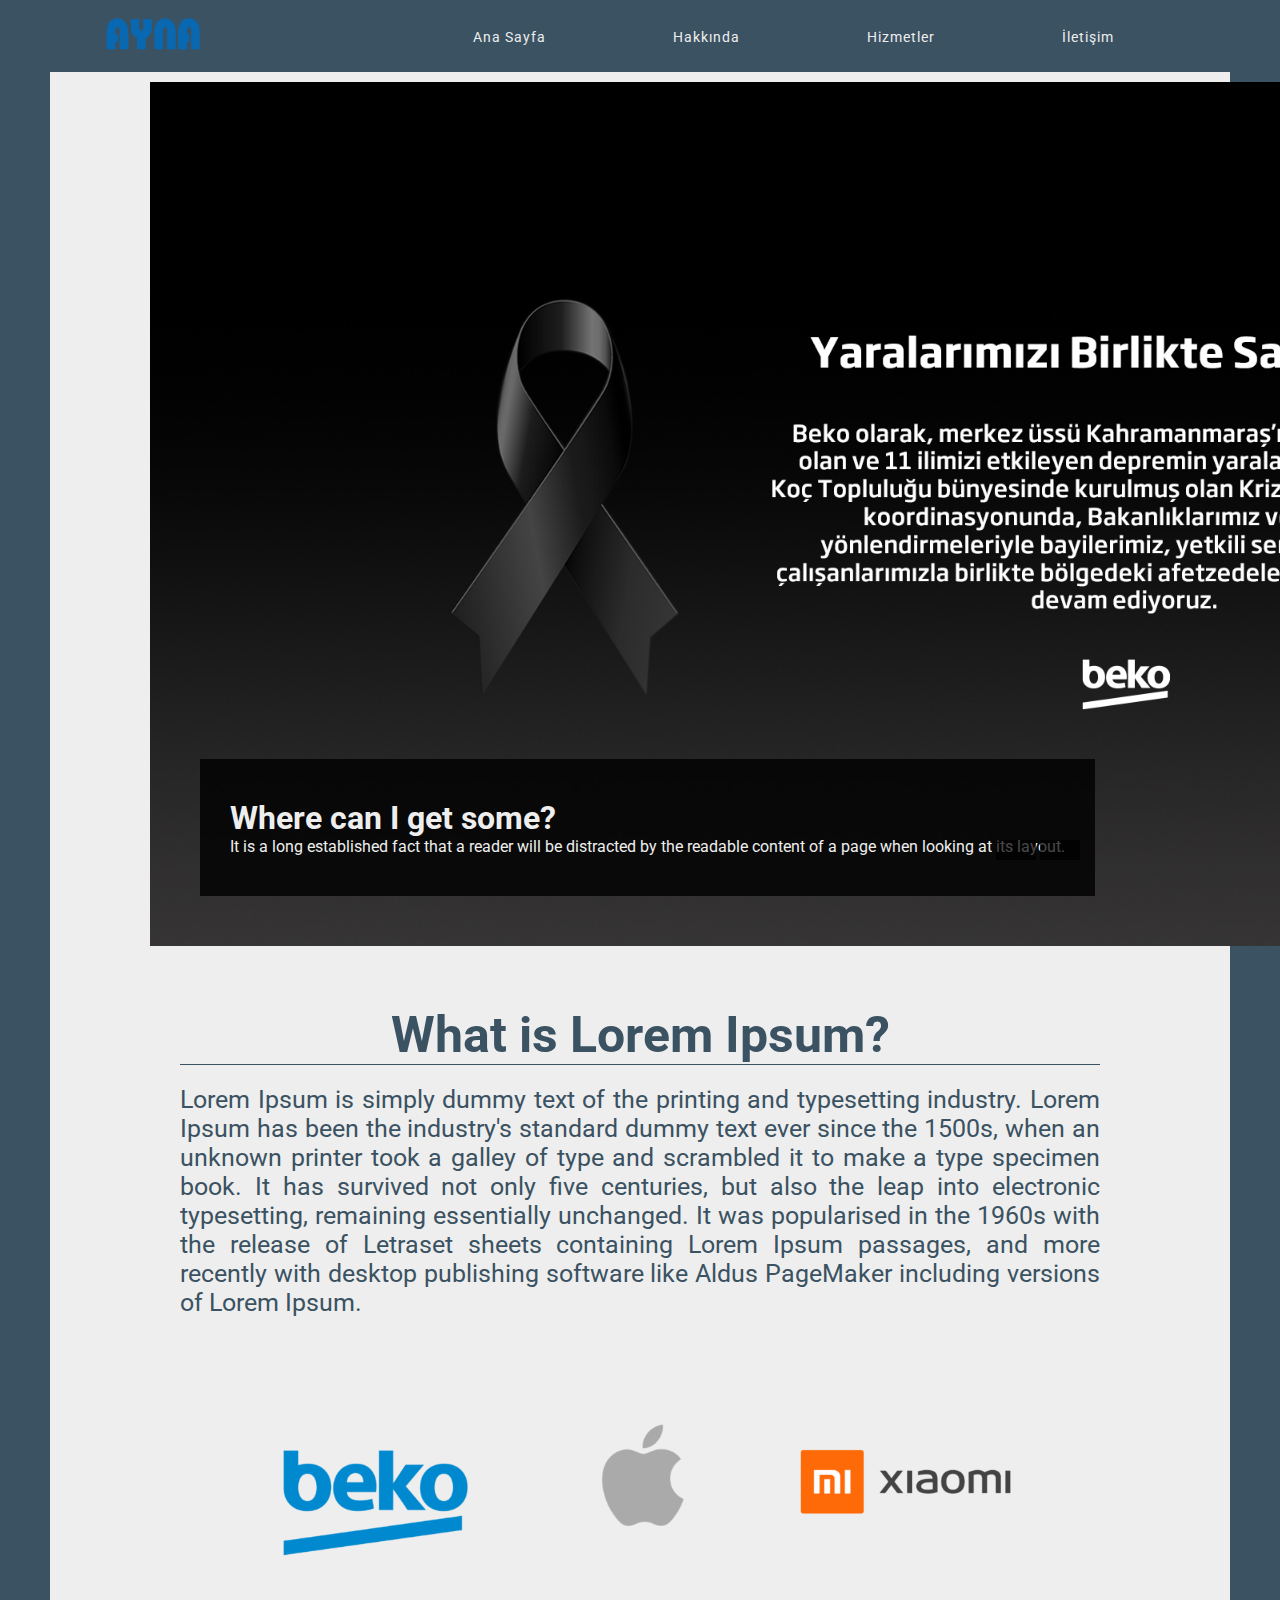
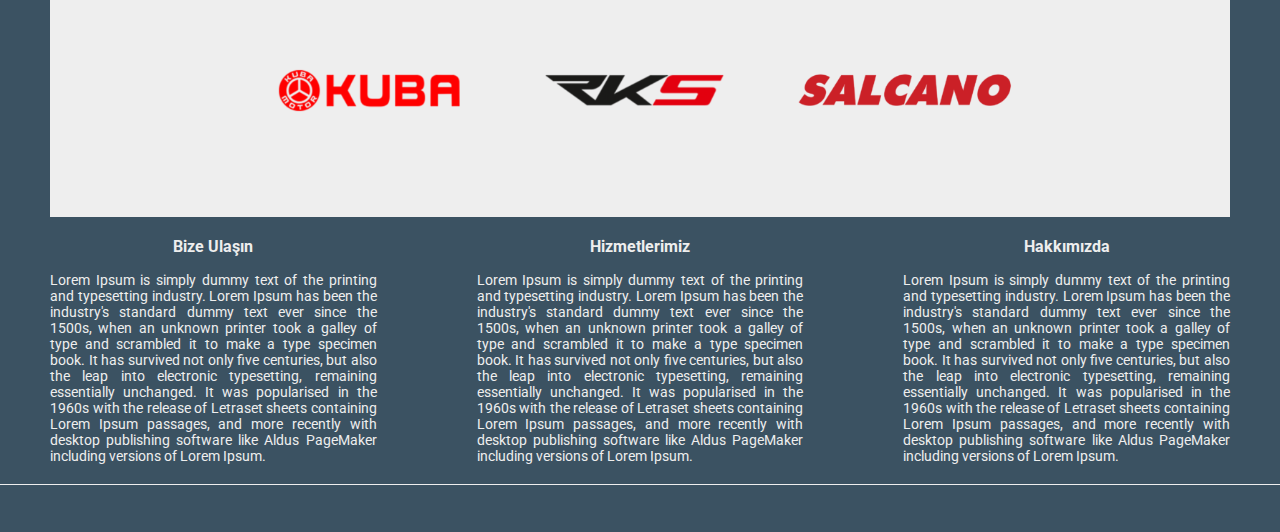
<file: html/index.html>
<!DOCTYPE html>
<html>
<head>
    <meta charset="UTF-8">
    <meta http-equiv="X-UA-Compatible" content="IE=edge">
    <meta name="viewport" content="width=device-width, initial-scale=1.0">
    <title>Ana Sayfa</title>
    <link rel="stylesheet" href="../css/style.css">
    <link rel="stylesheet" href="https://cdnjs.cloudflare.com/ajax/libs/font-awesome/6.3.0/css/all.min.css" integrity="sha512-SzlrxWUlpfuzQ+pcUCosxcglQRNAq/DZjVsC0lE40xsADsfeQoEypE+enwcOiGjk/bSuGGKHEyjSoQ1zVisanQ==" crossorigin="anonymous" referrerpolicy="no-referrer" />
    <link href="https://fonts.googleapis.com/css2?family=Roboto:wght@700&display=swap" rel="stylesheet">
</head>
<body>
    <nav>
        <div class="nav_logo"><a href="index.html"><img src="../resim/logo.png" alt="ayna"></a></div>
        <ul class="nav_link">
            <li><a href="index.html">Ana Sayfa</a></li>
            <li><a href="#">Hakkında</a></li>
            <li><a href="hizmetler.html">Hizmetler</a></li>
            <li><a href="iletisim.html">İletişim</a></li>
        </ul>
        <div class="burger">
            <div class="line1"></div>
            <div class="line2"></div>
            <div class="line3"></div>
        </div>
    </nav>

    <div class="mid">

        <div class="slider">
            <div class="slide active">
                <div class="inner">
                    <h1>Where can I get some?</h1>
                    <p>It is a long established fact that a reader will be distracted by the readable content of a page when looking at its layout.</p>
                </div>
            </div>

            <div class="slide">
                <div class="inner">
                    <h1>Why do we use it?</h1>
                    <p>It is a long established fact that a reader will be distracted by the readable content of a page when looking at its layout.</p>
                </div>
            </div>

            <div class="slide">
                <div class="inner">
                    <h1>What is Lorem Ipsum?</h1>
                    <p>It is a long established fact that a reader will be distracted by the readable content of a page when looking at its layout.</p>
                </div>
            </div>

            <div class="slide">
                <div class="inner">
                    <h1>Where does it come from?</h1>
                    <p>It is a long established fact that a reader will be distracted by the readable content of a page when looking at its layout.</p>
                </div>
            </div>

            <div class="slide">
                <div class="inner">
                    <h1>Whats this Lorem ipsum?</h1>
                    <p>It is a long established fact that a reader will be distracted by the readable content of a page when looking at its layout.</p>
                </div>
            </div>
        </div>

        <div class="indicators">
            <button id="prev"><i class="fa-solid fa-arrow-left"></i></button>
            <button id="next"><i class="fa-solid fa-arrow-right"></i></button>
        </div>

        <div class="inf">
            <h1>What is Lorem Ipsum?</h1>
            <p>
                Lorem Ipsum is simply dummy text of the printing and typesetting industry. Lorem Ipsum has been the industry's standard dummy text ever since the 1500s, when an unknown printer took a galley of type and scrambled it to make a type specimen book. It has survived not only five centuries, but also the leap into electronic typesetting, remaining essentially unchanged. It was popularised in the 1960s with the release of Letraset sheets containing Lorem Ipsum passages, and more recently with desktop publishing software like Aldus PageMaker including versions of Lorem Ipsum.
            </p>
        </div>

        <div class="partner">
            <img src="../resim/partner (6).png" alt="beko">
            <img src="../resim/partner (5).png" alt="apple">
            <img src="../resim/partner (4).png" alt="xiaomi">
            <img src="../resim/partner (7).png" alt="kuba">
            <img src="../resim/partner (1).png" alt="rks">
            <img src="../resim/partner (2).png" alt="salcano">
        </div>
    </div>

    <div class="bottom">
        <div class="content">
            <h3>Bize Ulaşın</h3> <br>
            <p>
                Lorem Ipsum is simply dummy text of the printing and typesetting industry. Lorem Ipsum has been the industry's standard dummy text ever since the 1500s, when an unknown printer took a galley of type and scrambled it to make a type specimen book. It has survived not only five centuries, but also the leap into electronic typesetting, remaining essentially unchanged. It was popularised in the 1960s with the release of Letraset sheets containing Lorem Ipsum passages, and more recently with desktop publishing software like Aldus PageMaker including versions of Lorem Ipsum.
            </p>
        </div>

        <div class="content">
            <h3>Hizmetlerimiz</h3> <br>
            <p>
                Lorem Ipsum is simply dummy text of the printing and typesetting industry. Lorem Ipsum has been the industry's standard dummy text ever since the 1500s, when an unknown printer took a galley of type and scrambled it to make a type specimen book. It has survived not only five centuries, but also the leap into electronic typesetting, remaining essentially unchanged. It was popularised in the 1960s with the release of Letraset sheets containing Lorem Ipsum passages, and more recently with desktop publishing software like Aldus PageMaker including versions of Lorem Ipsum.
            </p>
        </div>

        <div class="content">
            <h3>Hakkımızda</h3> <br>
            <p>
                Lorem Ipsum is simply dummy text of the printing and typesetting industry. Lorem Ipsum has been the industry's standard dummy text ever since the 1500s, when an unknown printer took a galley of type and scrambled it to make a type specimen book. It has survived not only five centuries, but also the leap into electronic typesetting, remaining essentially unchanged. It was popularised in the 1960s with the release of Letraset sheets containing Lorem Ipsum passages, and more recently with desktop publishing software like Aldus PageMaker including versions of Lorem Ipsum.
            </p>
        </div>

        <div class="social">
                <a href="#"><i class="fa-brands fa-square-facebook"></i></a>
                <a href="#"><i class="fa-brands fa-square-twitter"></i></a>
                <a href="#"><i class="fa-brands fa-instagram"></i></a>
                <a href="#"><i class="fa-brands fa-whatsapp"></i></a>
        </div>
    </div>

<script src="../js/main.js" charset="UTF-8"></script> 
</body>
</html>
</file>
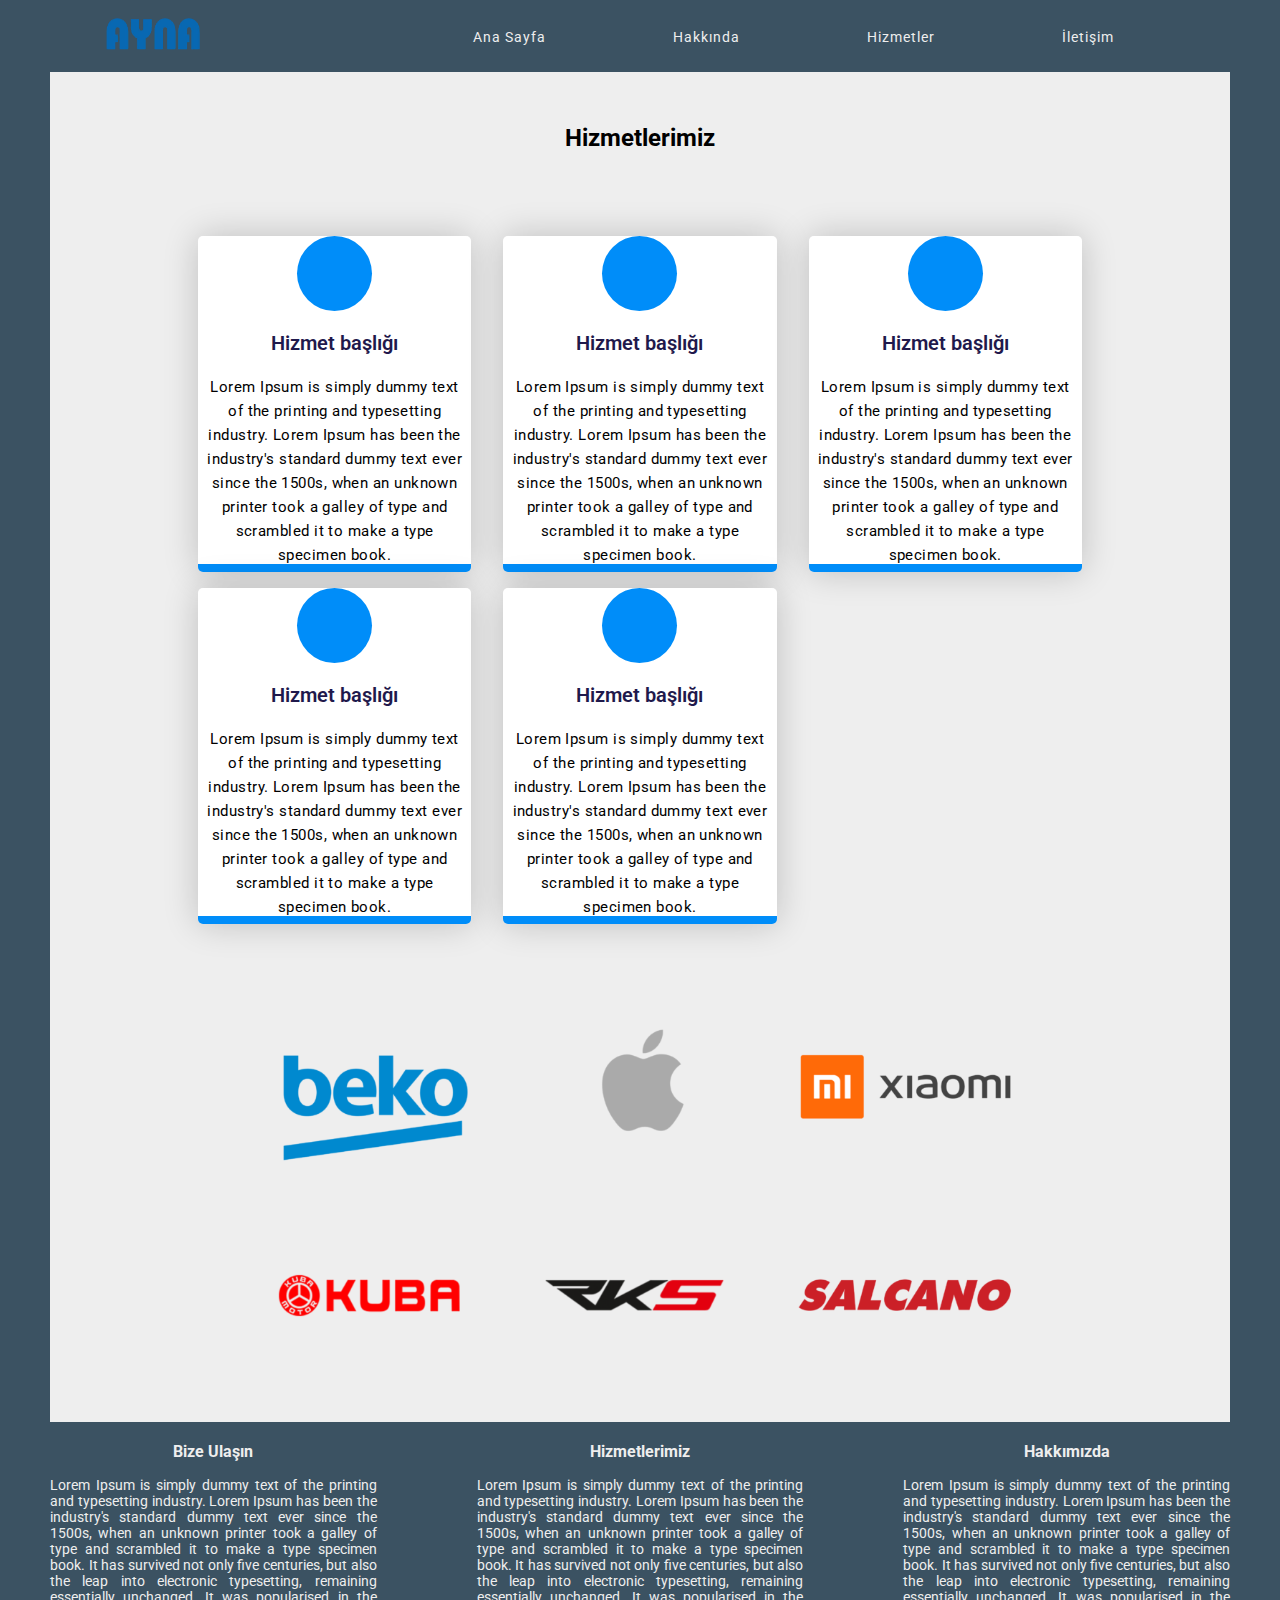
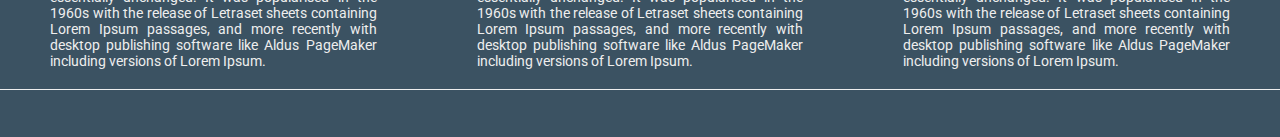
<file: html/hizmetler.html>
<!DOCTYPE html>
<html>
<head>
    <meta charset="UTF-8">
    <meta http-equiv="X-UA-Compatible" content="IE=edge">
    <meta name="viewport" content="width=device-width, initial-scale=1.0">
    <title>Ana Sayfa</title>
    <link rel="stylesheet" href="../css/style.css">
    <link rel="stylesheet" href="https://cdnjs.cloudflare.com/ajax/libs/font-awesome/6.3.0/css/all.min.css" integrity="sha512-SzlrxWUlpfuzQ+pcUCosxcglQRNAq/DZjVsC0lE40xsADsfeQoEypE+enwcOiGjk/bSuGGKHEyjSoQ1zVisanQ==" crossorigin="anonymous" referrerpolicy="no-referrer" />
    <link href="https://fonts.googleapis.com/css2?family=Roboto:wght@700&display=swap" rel="stylesheet">
</head>
<body>
    <nav>
        <div class="nav_logo"><a href="index.html"><img src="../resim/logo.png" alt="ayna"></a></div>
        <ul class="nav_link">
            <li><a href="index.html">Ana Sayfa</a></li>
            <li><a href="#">Hakkında</a></li>
            <li><a href="hizmetler.html">Hizmetler</a></li>
            <li><a href="iletisim.html">İletişim</a></li>
        </ul>
        <div class="burger">
            <div class="line1"></div>
            <div class="line2"></div>
            <div class="line3"></div>
        </div>
    </nav>

    <div class="mid">
        
        <section>
            <div class="row">
                <h2 class="section-head">Hizmetlerimiz</h2>

            </div>
                            
            <div class="row">
                <div class="colmn">
                    <div class="card">
                        <div class="icon-wrapper">
                            <i class="fas fa-truck-pickup"></i>
                        </div>
                        <h3>Hizmet başlığı</h3>
                        <p>Lorem Ipsum is simply dummy text of the printing and typesetting industry. Lorem Ipsum has been the industry's standard dummy text ever since the 1500s, when an unknown printer took a galley of type and scrambled it to make a type specimen book.</p>
                    </div>
                </div>

                <div class="colmn">
                    <div class="card">
                        <div class="icon-wrapper">
                            <i class="fas fa-wrench"></i>
                        </div>
                        <h3>Hizmet başlığı</h3>
                        <p>Lorem Ipsum is simply dummy text of the printing and typesetting industry. Lorem Ipsum has been the industry's standard dummy text ever since the 1500s, when an unknown printer took a galley of type and scrambled it to make a type specimen book.</p>
                    </div>
                </div>

                <div class="colmn">
                    <div class="card">
                        <div class="icon-wrapper">
                            <i class="fas fa-hammer"></i>
                        </div>
                        <h3>Hizmet başlığı</h3>
                        <p>Lorem Ipsum is simply dummy text of the printing and typesetting industry. Lorem Ipsum has been the industry's standard dummy text ever since the 1500s, when an unknown printer took a galley of type and scrambled it to make a type specimen book.</p>
                    </div>
                </div>

                <div class="colmn">
                    <div class="card">
                        <div class="icon-wrapper">
                            <i class="fas fa-broom"></i>
                        </div>
                        <h3>Hizmet başlığı</h3>
                        <p>Lorem Ipsum is simply dummy text of the printing and typesetting industry. Lorem Ipsum has been the industry's standard dummy text ever since the 1500s, when an unknown printer took a galley of type and scrambled it to make a type specimen book.</p>
                    </div>
                </div>

                <div class="colmn">
                    <div class="card">
                        <div class="icon-wrapper">
                            <i class="fas fa-plug"></i>
                        </div>
                        <h3>Hizmet başlığı</h3>
                        <p>Lorem Ipsum is simply dummy text of the printing and typesetting industry. Lorem Ipsum has been the industry's standard dummy text ever since the 1500s, when an unknown printer took a galley of type and scrambled it to make a type specimen book.</p>
                    </div>
                </div>
            </div>
        </section>

        <div class="partner">
            <img src="../resim/partner (6).png" alt="beko">
            <img src="../resim/partner (5).png" alt="apple">
            <img src="../resim/partner (4).png" alt="xiaomi">
            <img src="../resim/partner (7).png" alt="kuba">
            <img src="../resim/partner (1).png" alt="rks">
            <img src="../resim/partner (2).png" alt="salcano">
        </div>
    </div>

    <div class="bottom">
        <div class="content">
            <h3>Bize Ulaşın</h3> <br>
            <p>
                Lorem Ipsum is simply dummy text of the printing and typesetting industry. Lorem Ipsum has been the industry's standard dummy text ever since the 1500s, when an unknown printer took a galley of type and scrambled it to make a type specimen book. It has survived not only five centuries, but also the leap into electronic typesetting, remaining essentially unchanged. It was popularised in the 1960s with the release of Letraset sheets containing Lorem Ipsum passages, and more recently with desktop publishing software like Aldus PageMaker including versions of Lorem Ipsum.
            </p>
        </div>

        <div class="content">
            <h3>Hizmetlerimiz</h3> <br>
            <p>
                Lorem Ipsum is simply dummy text of the printing and typesetting industry. Lorem Ipsum has been the industry's standard dummy text ever since the 1500s, when an unknown printer took a galley of type and scrambled it to make a type specimen book. It has survived not only five centuries, but also the leap into electronic typesetting, remaining essentially unchanged. It was popularised in the 1960s with the release of Letraset sheets containing Lorem Ipsum passages, and more recently with desktop publishing software like Aldus PageMaker including versions of Lorem Ipsum.
            </p>
        </div>

        <div class="content">
            <h3>Hakkımızda</h3> <br>
            <p>
                Lorem Ipsum is simply dummy text of the printing and typesetting industry. Lorem Ipsum has been the industry's standard dummy text ever since the 1500s, when an unknown printer took a galley of type and scrambled it to make a type specimen book. It has survived not only five centuries, but also the leap into electronic typesetting, remaining essentially unchanged. It was popularised in the 1960s with the release of Letraset sheets containing Lorem Ipsum passages, and more recently with desktop publishing software like Aldus PageMaker including versions of Lorem Ipsum.
            </p>
        </div>

        <div class="social">
                <a href="#"><i class="fa-brands fa-square-facebook"></i></a>
                <a href="#"><i class="fa-brands fa-square-twitter"></i></a>
                <a href="#"><i class="fa-brands fa-instagram"></i></a>
                <a href="#"><i class="fa-brands fa-whatsapp"></i></a>
        </div>
    </div>

<script src="../js/main.js" charset="UTF-8"></script> 
</body>
</html>
</file>
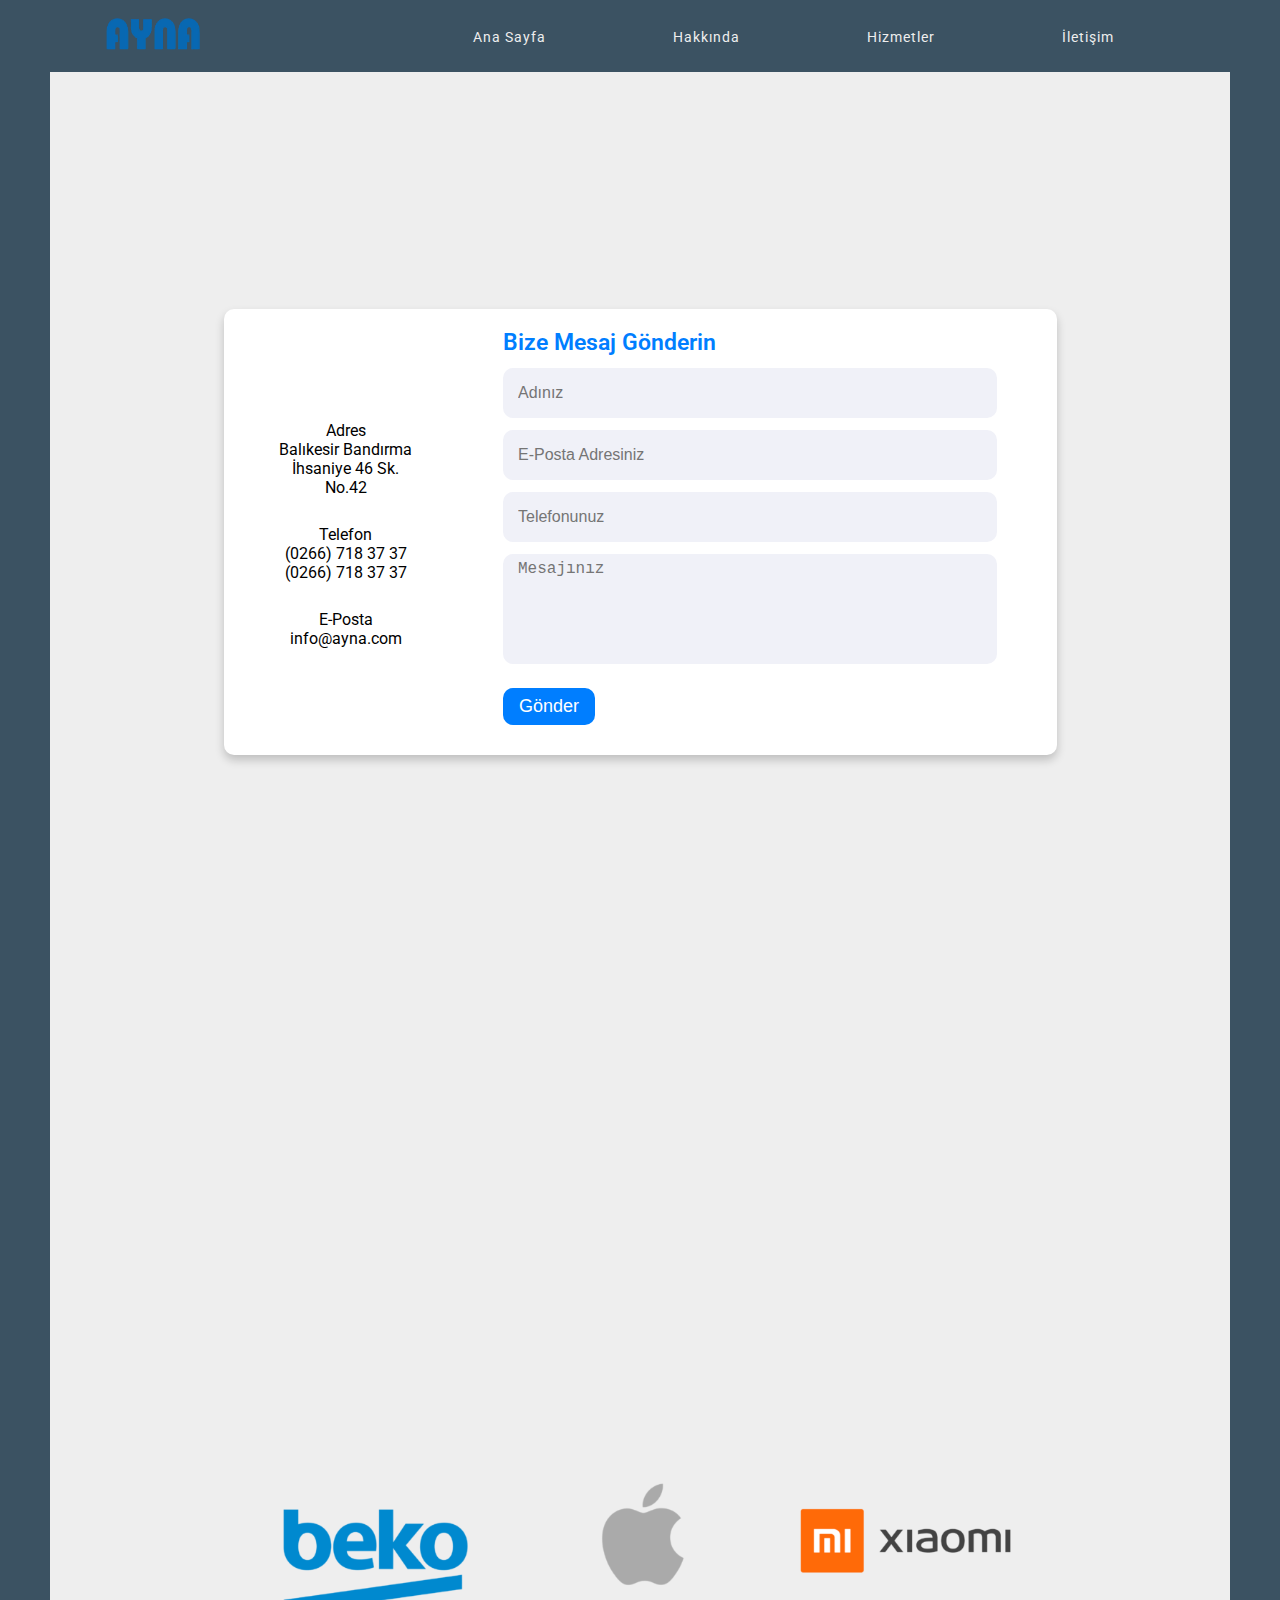
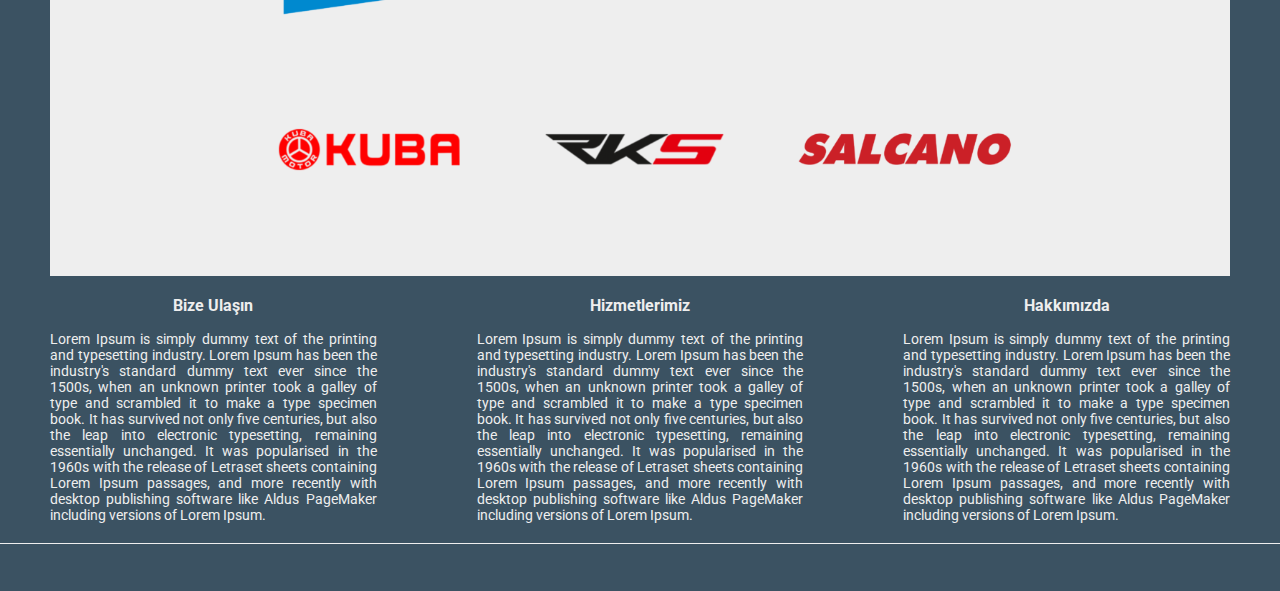
<file: html/iletisim.html>
<!DOCTYPE html>
<html>
<head>
    <meta charset="UTF-8">
    <meta http-equiv="X-UA-Compatible" content="IE=edge">
    <meta name="viewport" content="width=device-width, initial-scale=1.0">
    <title>Ana Sayfa</title>
    <link rel="stylesheet" href="../css/style.css">
    <link rel="stylesheet" href="https://cdnjs.cloudflare.com/ajax/libs/font-awesome/6.3.0/css/all.min.css" integrity="sha512-SzlrxWUlpfuzQ+pcUCosxcglQRNAq/DZjVsC0lE40xsADsfeQoEypE+enwcOiGjk/bSuGGKHEyjSoQ1zVisanQ==" crossorigin="anonymous" referrerpolicy="no-referrer" />
    <link href="https://fonts.googleapis.com/css2?family=Roboto:wght@700&display=swap" rel="stylesheet">
</head>
<body>
    <nav>
        <div class="nav_logo"><a href="index.html"><img src="../resim/logo.png" alt="ayna"></a></div>
        <ul class="nav_link">
            <li><a href="index.html">Ana Sayfa</a></li>
            <li><a href="#">Hakkında</a></li>
            <li><a href="hizmetler.html">Hizmetler</a></li>
            <li><a href="iletisim.html">İletişim</a></li>
        </ul>
        <div class="burger">
            <div class="line1"></div>
            <div class="line2"></div>
            <div class="line3"></div>
        </div>
    </nav>

    <div class="mid">
        <div class="contactpage">
            <div class="container">
                <div class="box">
                    <div class="left_side">
                        <div class="adress detail">
                            <a href="https://goo.gl/maps/DpkfjddGLXZa6Nyh6"><i class="fas fa-map-marker-alt"></i></a>
                            <div class="topic">Adres</div>
                            <div class="text">Balıkesir Bandırma</div>
                            <div class="text">İhsaniye 46 Sk. No.42</div>
                        </div>
        
                        <div class="phone detail">
                            <i class="fas fa-phone-alt"></i>
                            <div class="topic">Telefon</div>
                            <div class="text">(0266) 718 37 37</div>
                            <div class="text">(0266) 718 37 37</div>
                        </div>
        
                        <div class="email detail">
                            <i class="fas fa-envelope"></i>
                            <div class="topic">E-Posta</div>
                            <div class="text">info@ayna.com</div>
                        </div>
                    </div>

                    <div class="right_side">
                        <div class="topic_text">
                            Bize Mesaj Gönderin
                        </div>
                        <form action="#">
                            <div class="input-box">
                                <input type="text" placeholder="Adınız">
                            </div>

                            <div class="input-box">
                                <input type="text" placeholder="E-Posta Adresiniz">
                            </div>

                            <div class="input-box">
                                <input type="text" placeholder="Telefonunuz">
                            </div>

                            <div class="input-box message-box">
                                <textarea rows="5" placeholder="Mesajınız"></textarea>
                            </div>

                            <div class="button">
                                <input type="button" value="Gönder">
                            </div>  
                        </form>
                    </div>
                </div>
               </div>
        </div>
       
        <iframe src="https://www.google.com/maps/embed?pb=!1m18!1m12!1m3!1d3040.523061304426!2d27.97307895139541!3d40.3529249792714!2m3!1f0!2f0!3f0!3m2!1i1024!2i768!4f13.1!3m3!1m2!1s0x14b5d3a18d5ea8df%3A0x5952ab9e74879689!2zQVlOQSBBTEnFnlZFUsSwxZ4gTUVSS0VaxLA!5e0!3m2!1str!2str!4v1677878500008!5m2!1str!2str" width="100%" height="450" style="border:0;" allowfullscreen="" loading="lazy" referrerpolicy="no-referrer-when-downgrade"></iframe>

        <div class="partner">
            <img src="../resim/partner (6).png" alt="beko">
            <img src="../resim/partner (5).png" alt="apple">
            <img src="../resim/partner (4).png" alt="xiaomi">
            <img src="../resim/partner (7).png" alt="kuba">
            <img src="../resim/partner (1).png" alt="rks">
            <img src="../resim/partner (2).png" alt="salcano">
        </div>
    </div>

    <div class="bottom">
        <div class="content">
            <h3>Bize Ulaşın</h3> <br>
            <p>
                Lorem Ipsum is simply dummy text of the printing and typesetting industry. Lorem Ipsum has been the industry's standard dummy text ever since the 1500s, when an unknown printer took a galley of type and scrambled it to make a type specimen book. It has survived not only five centuries, but also the leap into electronic typesetting, remaining essentially unchanged. It was popularised in the 1960s with the release of Letraset sheets containing Lorem Ipsum passages, and more recently with desktop publishing software like Aldus PageMaker including versions of Lorem Ipsum.
            </p>
        </div>

        <div class="content">
            <h3>Hizmetlerimiz</h3> <br>
            <p>
                Lorem Ipsum is simply dummy text of the printing and typesetting industry. Lorem Ipsum has been the industry's standard dummy text ever since the 1500s, when an unknown printer took a galley of type and scrambled it to make a type specimen book. It has survived not only five centuries, but also the leap into electronic typesetting, remaining essentially unchanged. It was popularised in the 1960s with the release of Letraset sheets containing Lorem Ipsum passages, and more recently with desktop publishing software like Aldus PageMaker including versions of Lorem Ipsum.
            </p>
        </div>

        <div class="content">
            <h3>Hakkımızda</h3> <br>
            <p>
                Lorem Ipsum is simply dummy text of the printing and typesetting industry. Lorem Ipsum has been the industry's standard dummy text ever since the 1500s, when an unknown printer took a galley of type and scrambled it to make a type specimen book. It has survived not only five centuries, but also the leap into electronic typesetting, remaining essentially unchanged. It was popularised in the 1960s with the release of Letraset sheets containing Lorem Ipsum passages, and more recently with desktop publishing software like Aldus PageMaker including versions of Lorem Ipsum.
            </p>
        </div>

        <div class="social">
                <a href="#"><i class="fa-brands fa-square-facebook"></i></a>
                <a href="#"><i class="fa-brands fa-square-twitter"></i></a>
                <a href="#"><i class="fa-brands fa-instagram"></i></a>
                <a href="#"><i class="fa-brands fa-whatsapp"></i></a>
        </div>
    </div>

<script src="../js/main.js" charset="UTF-8"></script> 
</body>
</html>
</file>
<file: css/style.css>
*{
    margin: 0px;
    padding: 0px;
    box-sizing: border-box;
}

html::-webkit-scrollbar{
    width: 8px;
    background-color: #3b5262;
}

html::-webkit-scrollbar-track{
    background-color: #3b5262;
}

html::-webkit-scrollbar-thumb{
    border-radius: 30px;
    background-color: #eee;
}

a{
    text-decoration: none;
}

li{
    list-style: none;
}

body{
    background-color: #3b5262;
}

.mid{
    height: 100%;
    padding-top: 10px;
    padding-left: 100px;
    padding-right: 100px;
    margin-left: 50px;
    margin-right: 50px;
    font-family: 'Roboto', sans-serif;
    background-color: #eee;
}

nav{
    display: flex;
    justify-content: space-around;
    align-items: center;
    height: 8vh;
    background: #3b5262;
    color: #eee;
    font-family: 'Roboto', sans-serif;
    position: sticky;
    top: 0;
    z-index: 1000;
}

.nav_logo img{
    width: 100px;
}

.nav_link{
    display: flex;
    justify-content: space-around;
    width: 60%;
}

.nav_link a{
    color: #eee;
    font-size: 14px;
    letter-spacing: 1px;
}

.burger{
    display: none;
    cursor: pointer;
}

.burger .line1,
.burger .line2,
.burger .line3{
    width: 24px;
    height: 3px;
    background-color: #eee;
    transition: .3s ease;
}

.burger .line2{
    margin: 3px 0px;
}

@media screen and (max-width: 768px) {
    body{
        overflow-x: hidden;
    }
    .burger{
        display: block;
    }

    .nav_link{
        position: absolute;
        top: 8vh;
        right: 0;
        width: 60%;
        height: 92vh;
        display: flex;
        flex-direction: column;
        background: #3b5262;
        align-items: center;
        justify-content: space-around;
        transform: translateX(100%);
        transition: .5s ease;
    }

    .nav_link a{
        font-size: 20px;
    }

    .nav_link li{
        opacity: 0;
    }
}

.nav_active{
    transform: translateX(0);
}

.close .line1{
    transform: rotate(-45deg) translate(-5px,3px);
    transition: .3s ease;
}

.close .line2{
    opacity: 0;
}

.close .line3{
    transform: rotate(45deg) translate(-5px,-3px);
    transition: .3s ease;
}

@keyframes linkShow {
    from{
        opacity: 0;
        transform: translateX(50px);
    }

    to{
        opacity: 1;
        transform: translateX(0px);
    }
}


.bottom{
    display: flex;
    width: 100%;
    flex-wrap: wrap;
    background: #3b5262;
    color: #eee;
    bottom: 0;
}

.bottom .content{
    width: 33.33%;
    padding: 20px 50px 20px 50px;
    box-sizing: border-box;
    text-align: justify;
    font-size: 14px;
    font-family: 'Roboto', sans-serif;
}

.bottom .content h3{
    text-align: center;
}

.bottom .social{
    display: flex;
    justify-content: center;
    align-items: center;
    width: 100%;
    font-size: 40px;
    border-top: 1px solid #eee;
}

.bottom i{margin: 20px;}
.bottom a{color: #eee;}

.social a:nth-child(1):hover{color: #4267B2;}
.social a:nth-child(2):hover{color: #1DA1F2;}
.social a:nth-child(3):hover{color: #d62976;}
.social a:nth-child(4):hover{color: #25D366;}


.slider{
    position: relative;
    width: 1536px;
    height: 864px;
    overflow: hidden;
    margin: auto;
}

.slide{
    position: absolute;
    top: 0;
    left: 0;
    width: 100%;
    height: 100%;
    opacity: 0;
    transition: opacity .4s linear;
}

.active{
    opacity: 1;
}

.slide .inner{
    position: absolute;
    bottom: 50px;
    left: 50px;
    background-color: rgba(0, 0, 0, .8);
    color: #eee;
    padding: 40px 30px;
    opacity: 0;
}

.slide.active .inner{
    opacity: 1;
}

.slide:nth-child(1) {background: url(../resim/slider1.jpg) no-repeat center/cover}
.slide:nth-child(2) {background: url(../resim/slider2.jpg) no-repeat center/cover}
.slide:nth-child(3) {background: url(../resim/slider3.jpg) no-repeat center/cover}
.slide:nth-child(4) {background: url(../resim/slider4.jpg) no-repeat center/cover}
.slide:nth-child(5) {background: url(../resim/slider5.jpg) no-repeat center/cover}

.indicators{
    position: absolute;
    bottom: 40px;
    right: 200px;
    cursor: default;
}

button:focus{outline: 0;}
.indicators button{
    padding: 10px 20px;
    font-size: 25px;
    background-color: rgba(0, 0, 0, .7);
    color: #eee;
    border: 0;
}

.mid .inf{
    margin-top: 50px;
    margin-bottom: 50px;
    padding-top: 10px;
    padding-bottom: 10px;
    padding-left: 30px;
    padding-right: 30px;
    text-align: justify;
    font-size: 25px;
    color: rgba(59, 82, 98, 1);
    background-position: center;
    
}

.mid .inf p{
    padding-top: 20px;
}
.mid .inf h1{
    border-bottom: 1px solid rgba(59, 82, 98, 1);
    text-align: center;
}

.mid .partner{
    display: flex;
    justify-content: center;
    align-items: center;
    flex-wrap: wrap;
    padding: 0;
    padding-bottom: 10px;
}

.mid .partner img{
    width: 265px;
    padding-left: 25px;
    padding-right: 25px;
}

.partner img:nth-child(1):hover{background-color: #3b5262;}
.partner img:nth-child(2):hover{background-color: #3b5262;}
.partner img:nth-child(3):hover{background-color: #3b5262;}
.partner img:nth-child(4):hover{background-color: #3b5262;}
.partner img:nth-child(5):hover{background-color: #3b5262;}
.partner img:nth-child(6):hover{background-color: #3b5262;}

.contactpage{
    display: flex;
    align-items: center;
    justify-content: center;
    min-height: 100vh;
    width: 100%;
}

.container{
    width: 85%;
    background: white;
    border-radius: 10px;
    padding: 20px 60px 30px 40px;
    box-shadow: 0 5px 10px rgba(0, 0, 0, 0.2);
}

.container .box{
    display: flex;
    align-items: center;
    justify-content: space-between;
}

.container .box .left_side{
    width: 25%;
    height: 100%;
    display: flex;
    flex-direction: column;
    align-items: center;
    justify-content: center;
    margin-top: 15px;
    position: relative;
}

.box .left_side::before{
    content: '';
    position: absolute;
    height: 70%;
    width: 2px;
    right: -15px;
    top: 50%;
    transform: translateY(-50%);
}

.box .left_side .detail{
    margin: 14px;
    text-align: center;
}

.box .left_side .detail i{
    font-size: 30px;
    color: #007eff;
    margin-bottom: 10px;
}

.box.left_side .detail .topic{
    font-size: 18px;
    font-weight: 500;
}

.box.left_side .detail .text{
    font-size: 14px;
    color: #afafb6;
}

.box .right_side{
    width: 75%;
    margin-left: 75px;
}

.right_side .topic_text{
    font-size: 23px;
    font-weight: 600;
    color: #007eff;
}

.right_side .input-box{
    height: 50px;
    width: 100%;
    margin: 12px 0;
}

.input-box input,
.input-box textarea{
    height: 100%;
    width: 100%;
    border: none;
    outline: none;
    font-size: 16px;
    background: #f0f1f8;
    border-radius: 10px;
    padding: 0 15px;
    resize: none;
}

.message-box{
    min-height: 110px;
}

.input-box textarea{
    padding-top: 6px;
}

.right_side .button{
    display: inline-block;
    margin-top: 12px;
}

.button input{
    color: white;
    font-size: 18px;
    outline: none;
    border: none;
    padding: 8px 16px;
    border-radius: 10px;
    background-color: #007eff;
    cursor: pointer;
    transition: all 0.3s ease;
}

.button input:hover{
    background-color: #295dbc;
}

@media (max-width: 950px) {
    .container{
        width: 90%;
        padding: 30px 40px 40px 35px;
    }

    .box .right_side{
        width: 75%;
        margin-left: 55px;
    }
}

@media (max-width: 820px) {
    .container{
        margin: 40px 0;
        height: 100%;
    }

    .box{
        flex-direction: column-reverse;
    }

    .left_side{
        width: 100px;
        flex-direction: row;
        margin-top: 40px;
        justify-content: center;
        flex-wrap: wrap;
    }

    .left_side::before{
        display: none;
    }

    .right_side{
        width: 100%;
        margin-left: 0;
    }
}

section{
    height: 100vh;
    width: 100%;
    display: grid;
    place-items: center;
}

.row{
    display: flex;
    flex-wrap: wrap;
}

.colmn{
    width: 100%;
    padding: 0 1em 1em 1em;
    text-align: center;
}

.card{
    width: 100%;
    height: 100%;
    padding: 2em 1.sem;
    background: linear-gradient(white 50%, #008df9 -50%);
    background-size: 100% 200%;
    background-position: 0 2.5%;
    border-radius: 5px;
    box-shadow: 0 0 35px rgba(0, 0, 0, 0.2);
    cursor: pointer;
    transition: 0.5s;
}

.row .colmn .card h3{
    font-size: 20px;
    font-weight: 600;
    color: #1f194c;
    margin: 1em;
}

.row .colmn .card p{
    font-size: 15px;
    line-height: 1.6;
    letter-spacing: 0.03em;
    padding-left: 5px;
    padding-right: 5px;
    padding-bottom: 5px;
}

.icon-wrapper{
    background-color: #008df9;
    position: relative;
    margin: auto;
    font-size: 30px;
    height: 2.5em;
    width: 2.5em;
    color: white;
    border-radius: 50%;
    display: grid;
    place-items: center;
    transition: 0.5s;
}

.card:hover{
    background-position: 0 100%;
}

.card:hover .icon-wrapper{
    background-color: white;
    color: #008df9;
}

.card:hover h3{
    color: white;
}

.card:hover p{
    color: #f0f0f0;
}

@media screen and (min-width: 768px){
    section{
        padding: 0 2em;
    }

    .colmn{
        flex: 0 50px;
        max-width: 50%;
    }
}

@media screen and (min-width: 992px){
    section{
        padding: 1 3em;
    }

    .colmn{
        flex: 0 0 33.33%;
        max-width: 33.33%;
    }
}
</file>
